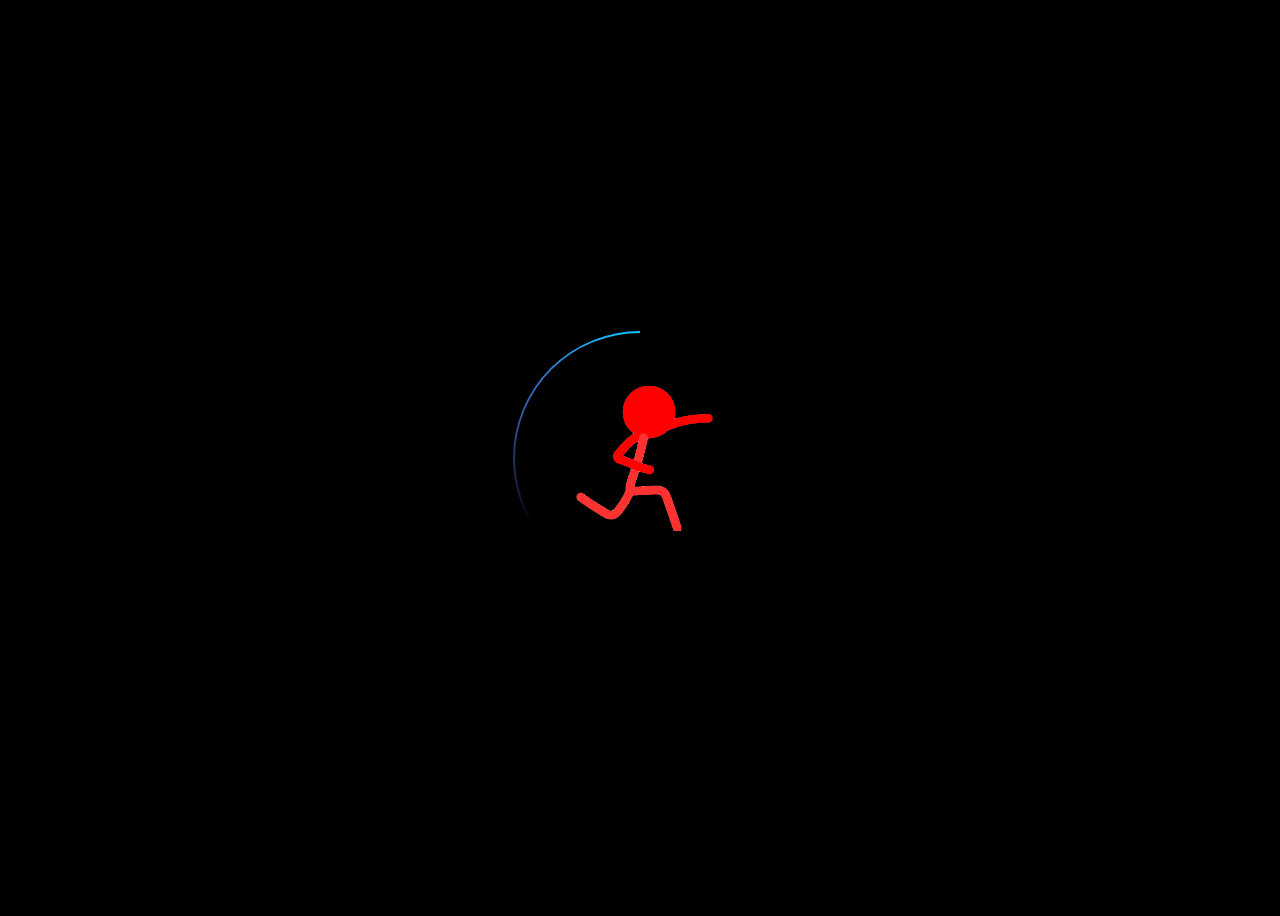
<file: index.html>
<!DOCTYPE html>
<html lang="en">
<head>
    <meta charset="UTF-8">
    <meta http-equiv="X-UA-Compatible" content="IE=edge">
    <meta name="viewport" content="width=device-width, initial-scale=1.0">
    <title>Stickefy</title>
    <link rel="stylesheet" href="style.css">
</head>
<body bgcolor="black">
            <div class="logo">
                <span></span>
                <a href="songs.html">

                    <img class = "stickmen" src="logo.png">
                </a>
                <div class="try">
                </div>
            </div>
</body>
</html>
</file>
<file: style.css>
.logo {
    display: flex;
    justify-content: center;
    align-items: center;
    height: 100vh;

}

.stickmen {
    height: 150px;
    transition: 0.1s;
}

.logo span {
    z-index: -1;
    position: absolute;
    background-color: black;
    height: 250px;
    width: 250px;
    border-radius: 50%;
}

.try {
    z-index: -2;
    position: absolute;
    border: 2px solid black;
    height: 255px;
    width: 255px;
    border-radius: 50%;
}

.try::before {
    content: '';
    z-index: -2;
    position: absolute;
    border: 2px solid black;
    height: 255px;
    width: 255px;
    border-radius: 50%;
    background: conic-gradient(transparent, transparent, transparent, #d400d4);
    margin-left: -2px;
    margin-top: -2px;
    animation: animate 2s linear infinite;
}

.try::after {
    content: '';
    z-index: -2;
    position: absolute;
    /* border: 2px solid blue; */
    border: 2px solid black;
    height: 255px;
    width: 255px;
    border-radius: 50%;
    background: conic-gradient(transparent, transparent, transparent, #00ccff);
    margin-left: -2px;
    margin-top: -2px;
    animation: animate 2s linear infinite;
    animation-delay: 1s;
}

@keyframes animate {
    0% {
        transform: rotate(0deg);
    }

    100% {
        transform: rotate(360deg);
    }

}

.stickmen:hover{
    transform: scale(1.2);

}
</file>
